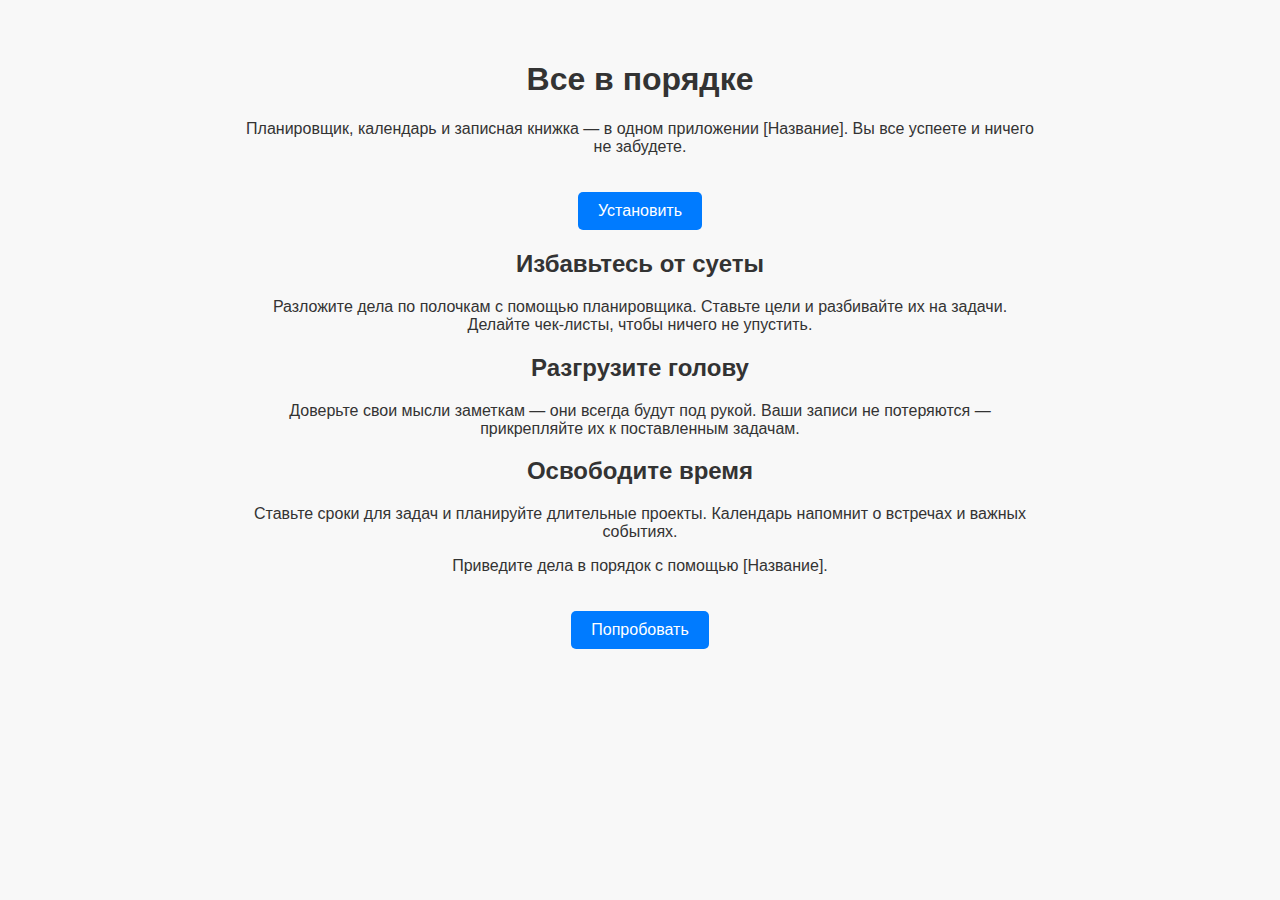
<file: index.html>
<!DOCTYPE html>
<html lang="en">
<head>
    <meta charset="UTF-8">
    <meta name="viewport" content="width=device-width, initial-scale=1.0">
    <title>Приложение [Название]</title>
    <style>
        body {
            font-family: Arial, sans-serif;
            margin: 0;
            padding: 0;
            background-color: #f8f8f8;
            color: #333;
        }
        .container {
            max-width: 800px;
            margin: 0 auto;
            padding: 40px;
            text-align: center;
        }
        .button {
            display: inline-block;
            padding: 10px 20px;
            background-color: #007bff;
            color: #fff;
            text-decoration: none;
            border-radius: 5px;
            margin-top: 20px;
        }
    </style>
</head>
<body>
    <div class="container">
        <h1>Все в порядке</h1>
        <p>Планировщик, календарь и записная книжка — в одном приложении [Название]. Вы все успеете и ничего не забудете.</p>
        <a href="#" class="button">Установить</a>
        <h2>Избавьтесь от суеты</h2>
        <p>Разложите дела по полочкам с помощью планировщика. Ставьте цели и разбивайте их на задачи. Делайте чек-листы, чтобы ничего не упустить.</p>
        <h2>Разгрузите голову</h2>
        <p>Доверьте свои мысли заметкам — они всегда будут под рукой. Ваши записи не потеряются — прикрепляйте их к поставленным задачам.</p>
        <h2>Освободите время</h2>
        <p>Ставьте сроки для задач и планируйте длительные проекты. Календарь напомнит о встречах и важных событиях.</p>
        <p>Приведите дела в порядок с помощью [Название].</p>
        <a href="#" class="button">Попробовать</a>
    </div>
</body>
</html>
</file>
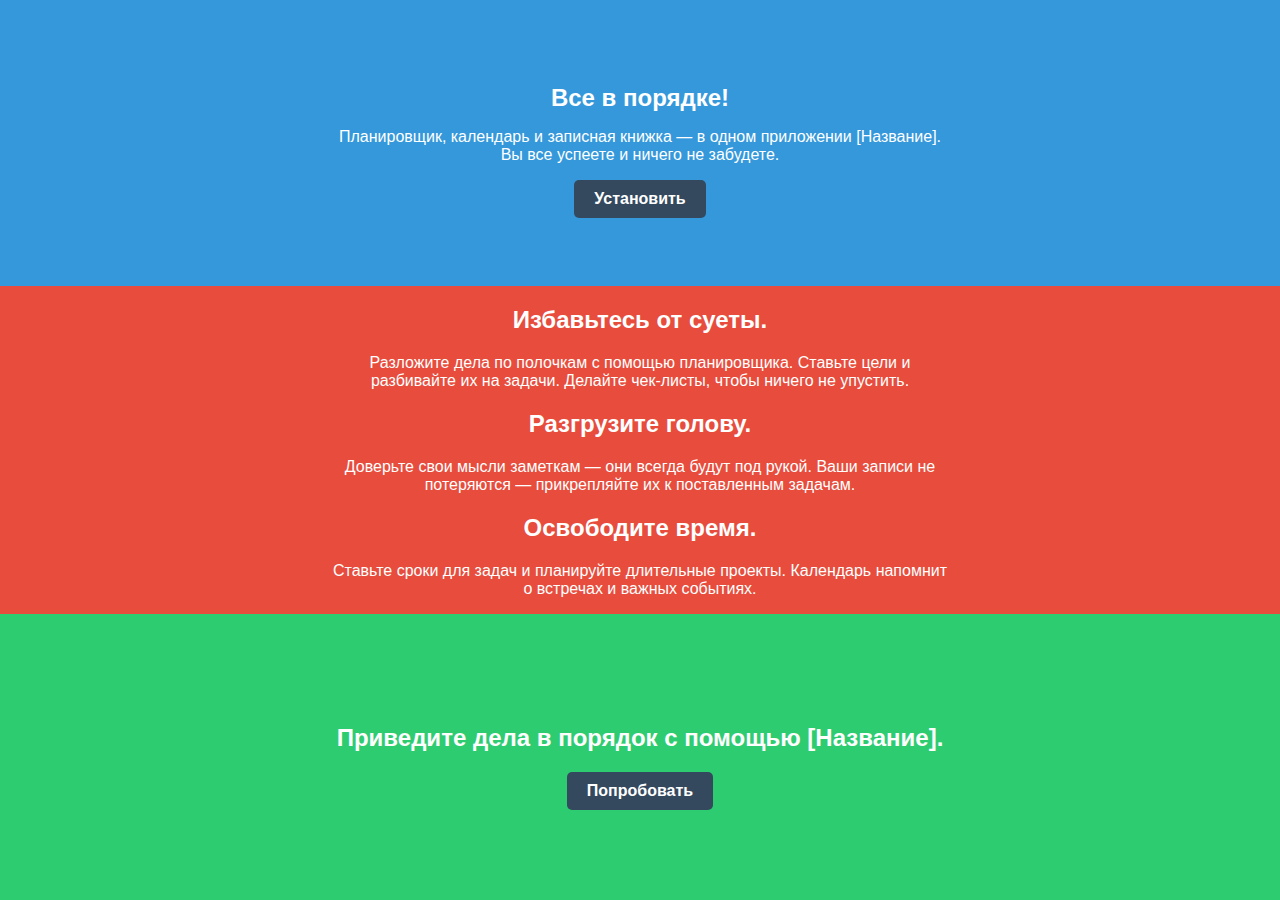
<file: docs/index.html>
<!DOCTYPE html>
<html lang="en">
<head>
  <meta charset="UTF-8">
  <meta name="viewport" content="width=device-width, initial-scale=1.0">
  <title>[Название] - Планировщик, Календарь и Записная Книжка</title>
  <style>
    body {
      margin: 0;
      font-family: Arial, sans-serif;
    }
    .container {
      display: flex;
      flex-direction: column;
      height: 100vh;
    }
    .block {
      flex: 1;
      display: flex;
      align-items: center;
      padding: 0 20px;
      background-color: #f4f4f4;
    }
    .header {
      background-color: #3498db;
      color: #fff;
      justify-content: space-between;
      align-items: center;
      padding: 0 20px;
    }
    .header-content, .features-content, .cta-content {
      width: 50%;
      margin: 0 auto;
      text-align: center;
    }
    .header h1 {
      font-size: 24px;
    }
    .features {
      background-color: #e74c3c;
      color: #fff;
    }
    .cta {
      background-color: #2ecc71;
      color: #fff;
    }
    .button {
      display: inline-block;
      padding: 10px 20px;
      background-color: #34495e;
      color: #fff;
      text-decoration: none;
      border-radius: 5px;
      font-weight: bold;
    }
    .button:hover {
      background-color: #2c3e50;
    }
  </style>
</head>
<body>
  <div class="container">
    <div class="block header">
      <div class="header-content">
        <h1>Все в порядке!</h1>
         <p> Планировщик, календарь и записная книжка — в одном приложении [Название]. Вы все успеете и ничего не забудете.</p>
        <a href="#" class="button">Установить</a>
      </div>
    </div>
    <div class="block features">
      <div class="features-content">
        <div class="slide">
          <h2>Избавьтесь от суеты.</h2>
          <p>Разложите дела по полочкам с помощью планировщика. Ставьте цели и разбивайте их на задачи. Делайте чек-листы, чтобы ничего не упустить.</p>
        </div>
        <div class="slide">
          <h2>Разгрузите голову.</h2>
          <p>Доверьте свои мысли заметкам — они всегда будут под рукой. Ваши записи не потеряются — прикрепляйте их к поставленным задачам.</p>
        </div>
        <div class="slide">
          <h2>Освободите время.</h2>
          <p>Ставьте сроки для задач и планируйте длительные проекты. Календарь напомнит о встречах и важных событиях.</p>
        </div>
      </div>
    </div>
    <div class="block cta">
      <div class="cta-content">
        <h2>Приведите дела в порядок с помощью [Название].</h2>
        <a href="#" class="button">Попробовать</a>
      </div>
    </div>
  </div>
</body>
</html>
</file>
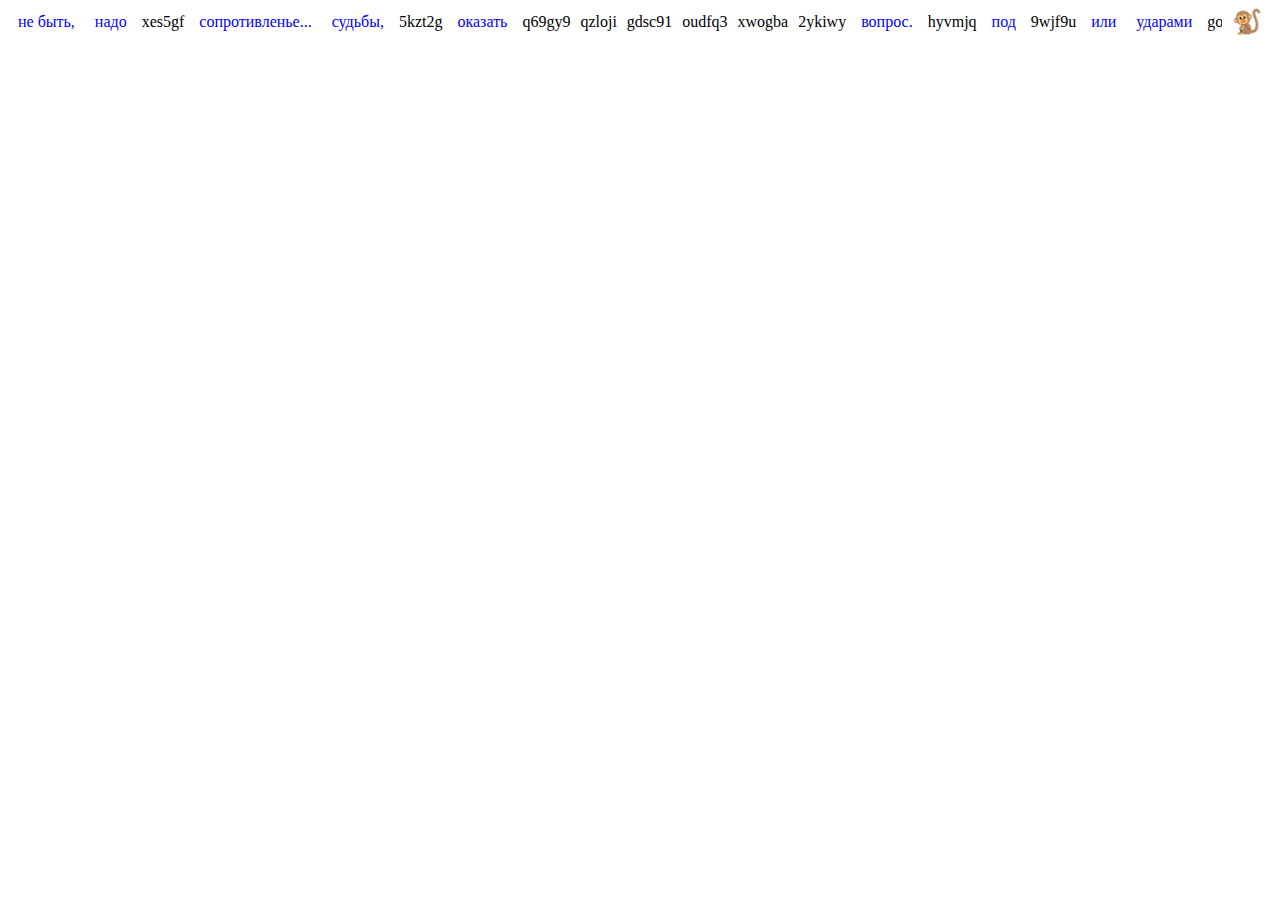
<file: new1.html>
<!DOCTYPE html>
<html>
<head>
    <style>
        .marquee-wrapper {
            display: flex;
            align-items: center;
            gap: 10px;
        }
        
        .marquee-container {
            overflow: hidden;
            white-space: nowrap;
            width: 100%;
            flex-grow: 1;
        }

        .marquee-content {
            display: inline-block;
            position: relative;
            animation: marquee 100s linear infinite;
        }

        .monkey-emoji {
            font-size: 24px;
            margin-right: 10px;
        }
		
		.congrats {
            font-weight: bold;
        }

        @keyframes marquee {
            0% { transform: translateX(25%); }
            100% { transform: translateX(-100%); }
        }

        .clickable {
            color: blue;
            cursor: pointer;
            margin: 0 10px;
        }

        #result {
            padding: 10px;
        }
    </style>
</head>
<body>
    <div class="marquee-wrapper">
        <div class="marquee-container">
            <div class="marquee-content" id="marquee"></div>
        </div>
        <div class="monkey-emoji"> &#128018; </div>
    </div>
    <div id="result"></div>

    <script>
        const correctOrder = ['Быть', 'или', 'не быть,', 'вот', 'в чем', 'вопрос.', 'Достойно', 'ль', 'смиряться', 'под', 'ударами', 'судьбы,', 'иль', 'надо', 'оказать', 'сопротивленье...'];
        let currentStep = 0;
		let gameCompleted = false;

        function generateRandomChars(length) {
            const chars = 'abcdefghijklmnopqrstuvwxyz0123456789';
            return Array.from({length}, () => 
                chars[Math.floor(Math.random() * chars.length)]).join('');
        }

        function createMarqueeContent() {
            const marquee = document.getElementById('marquee');
            marquee.innerHTML = '';
			
			  if (gameCompleted) {
                // Показываем поздравление в бегущей строке
                const congrats = document.createElement('span');
                congrats.className = 'congrats';
                congrats.textContent = 'Многие уже догадываются, что Шекспира никогда не существовало, а все его произведения написаны бесконечным количеством обезьян за полчаса до дедлайна.';
                marquee.appendChild(congrats);
                return;
            }
            
            const elements = [...correctOrder.map(word => ({
                type: 'word',
                value: word
            }))];
            
            for(let i = 0; i < 18; i++) {
                elements.push({
                    type: 'random',
                    value: generateRandomChars(6)
                });
            }

            const shuffled = [...elements];
            for (let i = shuffled.length - 1; i > 0; i--) {
                const j = Math.floor(Math.random() * (i + 1));
                [shuffled[i], shuffled[j]] = [shuffled[j], shuffled[i]];
            }

            const doubleElements = [...shuffled, ...shuffled];
            
            doubleElements.forEach(item => {
                const span = document.createElement('span');
                if(item.type === 'word') {
                    span.className = 'clickable';
                    span.textContent = item.value;
                    span.onclick = () => handleWordClick(item.value);
                } else {
                    span.textContent = item.value;
                    span.style.margin = "0 5px";
                }
                marquee.appendChild(span);
            });
        }

        function handleWordClick(clickedWord) {
            const resultDiv = document.getElementById('result');
            
            if(clickedWord === correctOrder[currentStep]) {
                currentStep++;
                resultDiv.textContent += (resultDiv.textContent ? ' ' : '') + clickedWord;
                
                if(currentStep === correctOrder.length) {
                    currentStep = 0;
                    gameCompleted = true;
                    createMarqueeContent();
                }
            } else {
                currentStep = 0;
                resultDiv.textContent = '';
            }
        }

        document.addEventListener('DOMContentLoaded', createMarqueeContent);
    </script>
</body>
</html>
</file>
